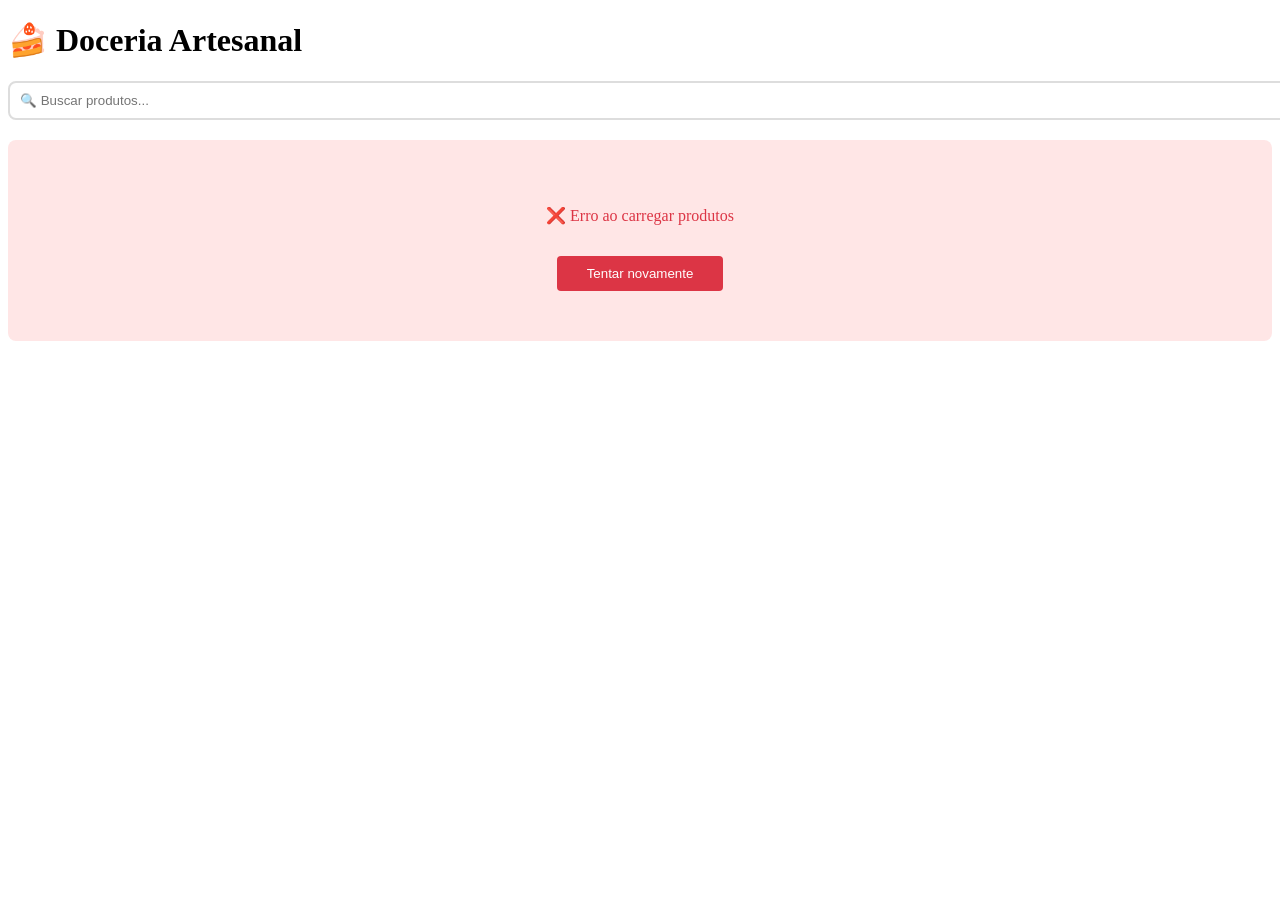
<file: index.html>
<!DOCTYPE html>
<html lang="pt-BR">
<head>
    <meta charset="UTF-8">
    <meta name="viewport" content="width=device-width, initial-scale=1.0">
    <title>🍰 Doceria</title>
    <style>
        /* Estilos... */
        .product-grid {
            display: grid;
            grid-template-columns: repeat(auto-fill, minmax(250px, 1fr));
            gap: 20px;
        }
        .product-card {
            background: white;
            border-radius: 8px;
            padding: 15px;
            box-shadow: 0 2px 10px rgba(0,0,0,0.1);
        }
        .loading {
            text-align: center;
            padding: 50px;
            color: #666;
        }
    </style>
</head>
<body>
    <div class="container">
        <h1>🍰 Doceria Artesanal</h1>
        
        <!-- Input de busca com debounce -->
        <input 
            type="text" 
            id="searchInput" 
            placeholder="🔍 Buscar produtos..."
            style="width: 100%; padding: 10px; margin-bottom: 20px; border: 2px solid #ddd; border-radius: 8px;"
        />
        
        <div id="productList" class="product-grid">
            <div class="loading">Carregando produtos...</div>
        </div>
    </div>

    <script>
        // ========================================
        // CONFIGURAÇÃO
        // ========================================
        const API_URL = 'http://10.124.75.1:8080/api/v1';
        let produtosCache = []; // Cache dos produtos
        let timeoutBusca = null; // Para debounce
        let estaCarregando = false;

        // ========================================
        // FUNÇÃO PRINCIPAL - BUSCAR PRODUTOS
        // ========================================
        async function buscarProdutos(termo = '') {
            // Evita múltiplas requisições ao mesmo tempo
            if (estaCarregando) return;
            
            estaCarregando = true;
            mostrarLoading();
            
            try {
                // Monta a URL com o termo de busca
                let url = `${API_URL}/produtos`;
                if (termo) {
                    url += `/busca?termo=${encodeURIComponent(termo)}`;
                }
                
                const resposta = await fetch(url);
                
                if (!resposta.ok) {
                    throw new Error(`HTTP ${resposta.status}`);
                }
                
                const produtos = await resposta.json();
                
                // Guarda em cache
                produtosCache = produtos;
                
                // Renderiza
                renderizarProdutos(produtos);
                
            } catch (erro) {
                console.error('❌ Erro:', erro);
                mostrarErro();
            } finally {
                estaCarregando = false;
            }
        }

        // ========================================
        // RENDERIZAR PRODUTOS (SEM PISCAR)
        // ========================================
        function renderizarProdutos(produtos) {
            const container = document.getElementById('productList');
            
            // Se não tem produtos
            if (!produtos || produtos.length === 0) {
                container.innerHTML = `
                    <div class="empty" style="grid-column: 1/-1; text-align: center; padding: 50px;">
                        <p>😕 Nenhum produto encontrado</p>
                    </div>
                `;
                return;
            }
            
            // USANDO DOCUMENT FRAGMENT - NÃO PISCA!
            const fragment = document.createDocumentFragment();
            
            produtos.forEach(produto => {
                const card = document.createElement('div');
                card.className = 'product-card';
                
                const precoFinal = produto.precoPromocional || produto.preco;
                
                card.innerHTML = `
                    <h3>${produto.nome}</h3>
                    <div style="color: #666; font-size: 0.9rem;">
                        ${produto.categoria?.icone || '📦'} ${produto.categoria?.nome || ''}
                    </div>
                    <div style="font-size: 1.3rem; font-weight: bold; color: #8B4513; margin: 10px 0;">
                        R$ ${precoFinal.toFixed(2)}
                    </div>
                    <div style="color: #666; font-size: 0.9rem;">
                        ${produto.descricao ? produto.descricao.substring(0, 80) + '...' : ''}
                    </div>
                `;
                
                fragment.appendChild(card);
            });
            
            // Substitui o conteúdo de uma vez só
            container.innerHTML = '';
            container.appendChild(fragment);
        }

        // ========================================
        // FUNÇÕES DE UI
        // ========================================
        function mostrarLoading() {
            const container = document.getElementById('productList');
            // Só mostra loading se não tiver produtos
            if (produtosCache.length === 0) {
                container.innerHTML = `<div class="loading">⏳ Carregando produtos...</div>`;
            }
        }

        function mostrarErro() {
            const container = document.getElementById('productList');
            container.innerHTML = `
                <div class="error" style="grid-column: 1/-1; text-align: center; padding: 50px; color: #dc3545; background: #ffe6e6; border-radius: 8px;">
                    <p>❌ Erro ao carregar produtos</p>
                    <button onclick="buscarProdutos()" style="margin-top: 15px; padding: 10px 30px; background: #dc3545; color: white; border: none; border-radius: 4px; cursor: pointer;">
                        Tentar novamente
                    </button>
                </div>
            `;
        }

        // ========================================
        // BUSCA COM DEBOUNCE (NÃO PISCA)
        // ========================================
        function setupBusca() {
            const input = document.getElementById('searchInput');
            
            input.addEventListener('input', function() {
                // Cancela a busca anterior
                if (timeoutBusca) {
                    clearTimeout(timeoutBusca);
                }
                
                const termo = this.value.trim();
                
                // Se estiver vazio, mostra todos
                if (termo === '') {
                    renderizarProdutos(produtosCache);
                    return;
                }
                
                // Só busca depois de 500ms sem digitar
                timeoutBusca = setTimeout(() => {
                    buscarProdutos(termo);
                }, 500);
            });
        }

        // ========================================
        // INICIALIZAÇÃO
        // ========================================
        function init() {
            // Carrega os produtos
            buscarProdutos();
            
            // Configura a busca
            setupBusca();
            
            console.log('✅ Aplicação iniciada - SEM PISCAMENTO!');
        }

        // Aguarda o DOM carregar
        if (document.readyState === 'loading') {
            document.addEventListener('DOMContentLoaded', init);
        } else {
            init();
        }
    </script>
</body>
</html>
</file>
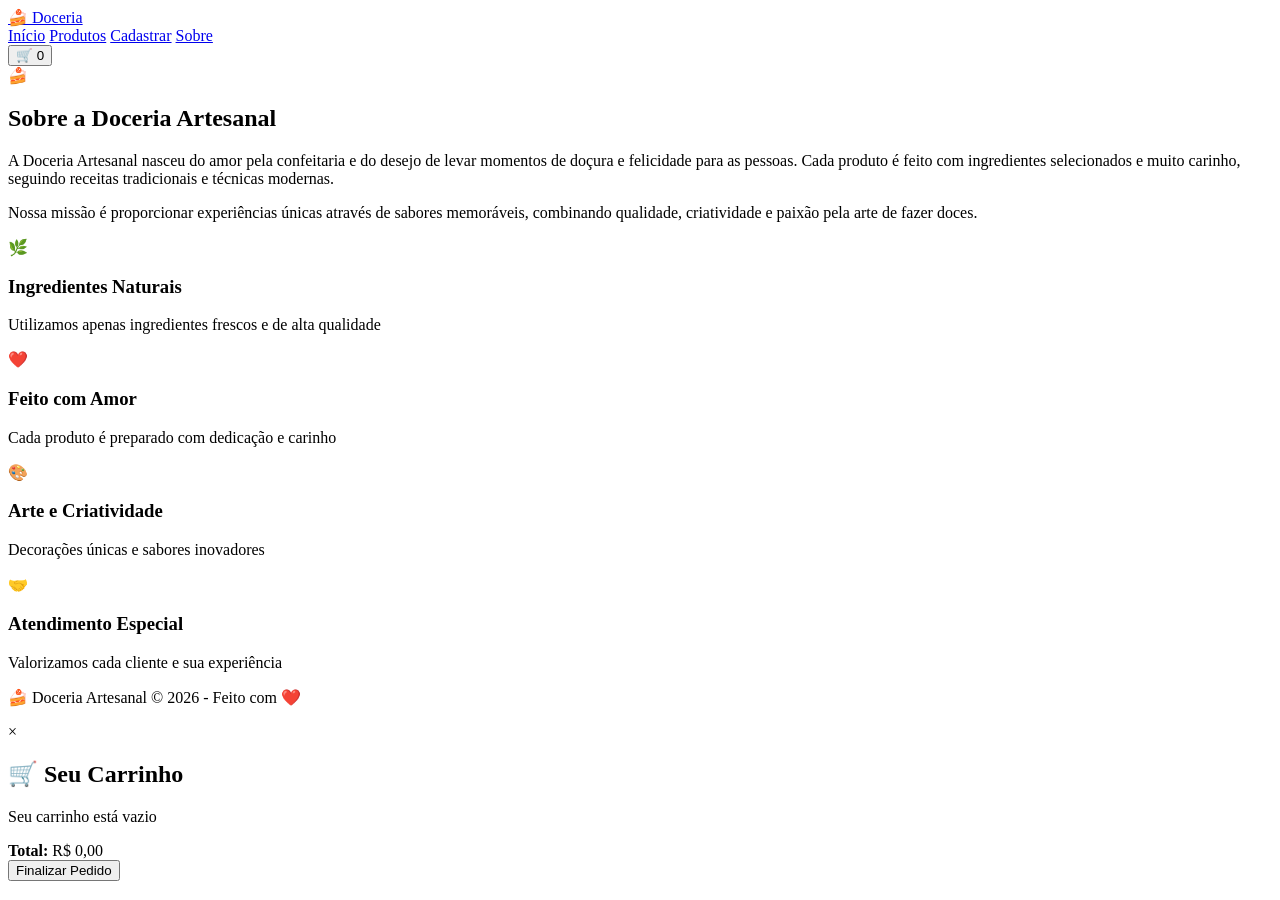
<file: about.html>
<!DOCTYPE html>
<html lang="pt-BR">
<head>
    <meta charset="UTF-8" />
    <meta name="viewport" content="width=device-width, initial-scale=1.0" />
    <title>🍰 Sobre - Doceria Artesanal</title>
    <link rel="stylesheet" href="css/style.css" />
</head>
<body>
    <!-- HEADER -->
    <header class="header">
        <div class="container">
            <div class="header-content">
                <div class="logo">
                    <a href="/">🍰 Doceria</a>
                </div>
                <nav class="nav">
                    <a href="/">Início</a>
                    <a href="/produtos.html">Produtos</a>
                    <a href="/cadastro.html">Cadastrar</a>
                    <a href="/about.html" class="active">Sobre</a>
                </nav>
                <div class="header-actions">
                    <button id="cartBtn" class="cart-btn">
                        🛒 <span id="cartCount">0</span>
                    </button>
                </div>
            </div>
        </div>
    </header>

    <!-- SOBRE -->
    <section class="about-section">
        <div class="container">
            <div class="about-content">
                <span class="emoji-big">🍰</span>
                <h1>Sobre a Doceria Artesanal</h1>
                <p>
                    A Doceria Artesanal nasceu do amor pela confeitaria e do desejo de levar 
                    momentos de doçura e felicidade para as pessoas. Cada produto é feito com 
                    ingredientes selecionados e muito carinho, seguindo receitas tradicionais 
                    e técnicas modernas.
                </p>
                <p>
                    Nossa missão é proporcionar experiências únicas através de sabores 
                    memoráveis, combinando qualidade, criatividade e paixão pela arte de 
                    fazer doces.
                </p>

                <div class="values-grid">
                    <div class="value-card">
                        <span class="icon">🌿</span>
                        <h3>Ingredientes Naturais</h3>
                        <p>Utilizamos apenas ingredientes frescos e de alta qualidade</p>
                    </div>
                    <div class="value-card">
                        <span class="icon">❤️</span>
                        <h3>Feito com Amor</h3>
                        <p>Cada produto é preparado com dedicação e carinho</p>
                    </div>
                    <div class="value-card">
                        <span class="icon">🎨</span>
                        <h3>Arte e Criatividade</h3>
                        <p>Decorações únicas e sabores inovadores</p>
                    </div>
                    <div class="value-card">
                        <span class="icon">🤝</span>
                        <h3>Atendimento Especial</h3>
                        <p>Valorizamos cada cliente e sua experiência</p>
                    </div>
                </div>
            </div>
        </div>
    </section>

    <!-- FOOTER -->
    <footer class="footer">
        <div class="container">
            <p>🍰 Doceria Artesanal &copy; 2026 - Feito com ❤️</p>
        </div>
    </footer>

    <!-- MODAL CARRINHO -->
    <div id="cartModal" class="modal">
        <div class="modal-content">
            <span class="modal-close">&times;</span>
            <h2>🛒 Seu Carrinho</h2>
            <div id="cartItems" class="cart-items">
                <p class="empty-cart">Seu carrinho está vazio</p>
            </div>
            <div class="cart-total">
                <strong>Total:</strong> <span id="cartTotal">R$ 0,00</span>
            </div>
            <button id="checkoutBtn" class="btn-primary">Finalizar Pedido</button>
        </div>
    </div>

    <script src="js/utils/formatters.js"></script>
    <script src="js/api.js"></script>
    <script src="js/app.js"></script>
</body>
</html>
</file>
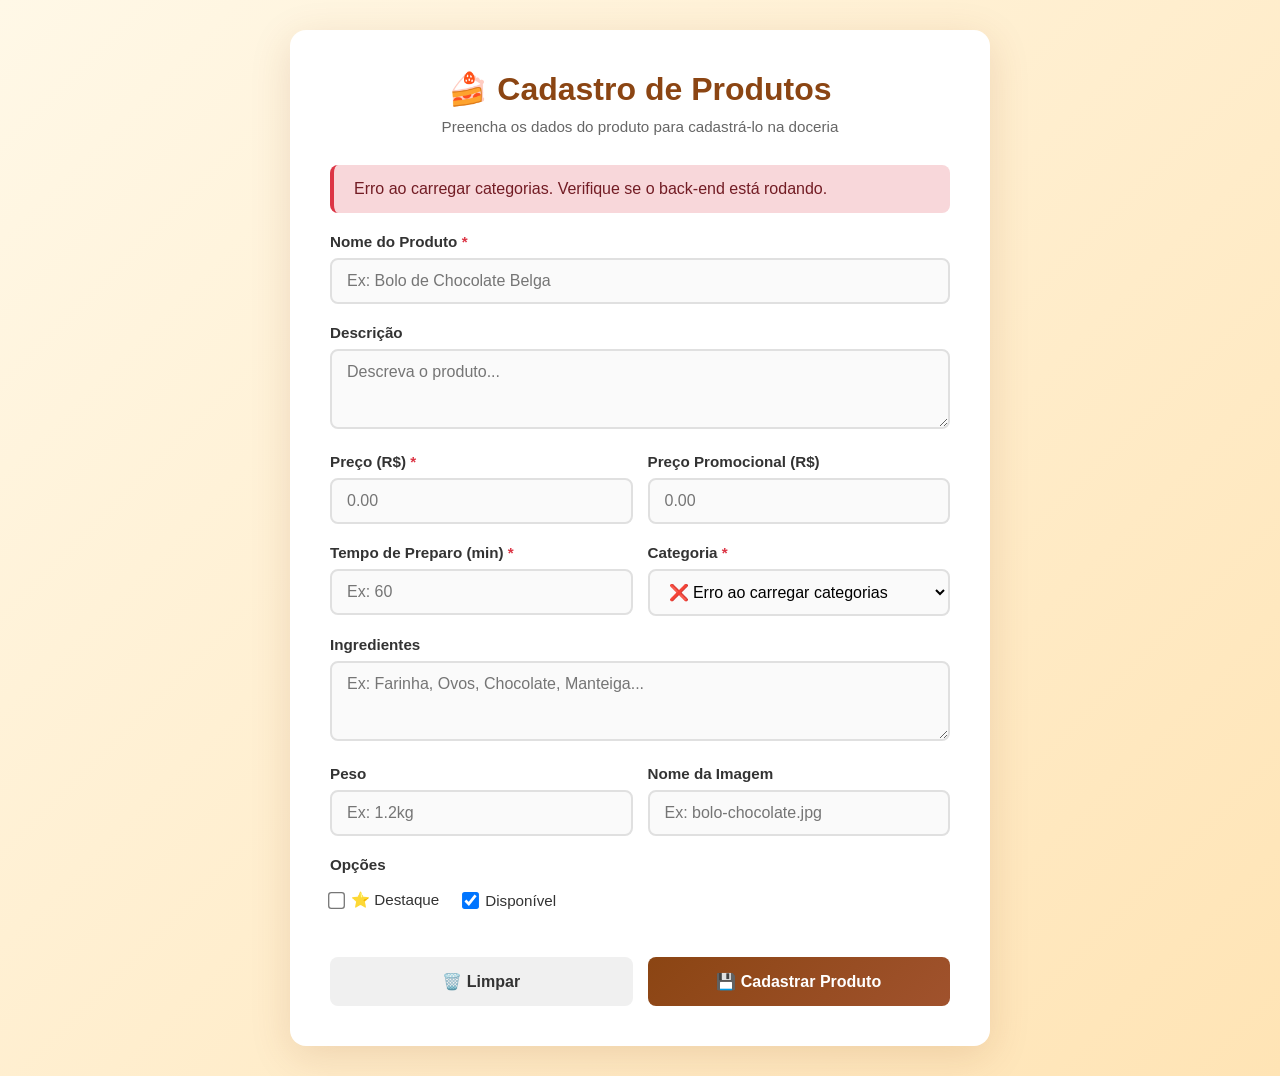
<file: produtoFormulario.html>
<!DOCTYPE html>
<html lang="pt-BR">
<head>
    <meta charset="UTF-8">
    <meta name="viewport" content="width=device-width, initial-scale=1.0">
    <title>🍰 Cadastro de Produtos - Doceria</title>
    <style>
        * {
            margin: 0;
            padding: 0;
            box-sizing: border-box;
        }

        body {
            font-family: 'Segoe UI', Tahoma, sans-serif;
            background: linear-gradient(135deg, #FFF8E7, #FFE4B5);
            min-height: 100vh;
            padding: 30px 20px;
        }

        .container {
            max-width: 700px;
            margin: 0 auto;
            background: white;
            border-radius: 16px;
            padding: 40px;
            box-shadow: 0 10px 40px rgba(139, 69, 19, 0.15);
        }

        h1 {
            color: #8B4513;
            text-align: center;
            margin-bottom: 10px;
            font-size: 2rem;
        }

        .subtitle {
            text-align: center;
            color: #666;
            margin-bottom: 30px;
            font-size: 0.95rem;
        }

        /* ========================================
           FORMULÁRIO
           ======================================== */
        .form-group {
            margin-bottom: 20px;
        }

        label {
            display: block;
            color: #333;
            font-weight: 600;
            margin-bottom: 8px;
            font-size: 0.95rem;
        }

        label .required {
            color: #dc3545;
        }

        input,
        textarea,
        select {
            width: 100%;
            padding: 12px 15px;
            border: 2px solid #e0e0e0;
            border-radius: 8px;
            font-size: 1rem;
            font-family: inherit;
            transition: all 0.3s;
            background: #fafafa;
        }

        input:focus,
        textarea:focus,
        select:focus {
            outline: none;
            border-color: #8B4513;
            background: white;
            box-shadow: 0 0 0 3px rgba(139, 69, 19, 0.1);
        }

        textarea {
            resize: vertical;
            min-height: 80px;
        }

        /* Linha dupla para inputs menores */
        .form-row {
            display: grid;
            grid-template-columns: 1fr 1fr;
            gap: 15px;
        }

        /* Checkboxes */
        .checkbox-group {
            display: flex;
            gap: 25px;
            padding: 10px 0;
        }

        .checkbox-item {
            display: flex;
            align-items: center;
            gap: 8px;
            cursor: pointer;
        }

        .checkbox-item input[type="checkbox"] {
            width: auto;
            cursor: pointer;
            transform: scale(1.3);
        }

        .checkbox-item span {
            color: #333;
            font-weight: 500;
        }

        /* ========================================
           BOTÕES
           ======================================== */
        .btn-group {
            display: flex;
            gap: 15px;
            margin-top: 30px;
        }

        button {
            flex: 1;
            padding: 15px;
            border: none;
            border-radius: 8px;
            font-size: 1rem;
            font-weight: bold;
            cursor: pointer;
            transition: all 0.3s;
        }

        .btn-primary {
            background: linear-gradient(135deg, #8B4513, #A0522D);
            color: white;
        }

        .btn-primary:hover:not(:disabled) {
            transform: translateY(-2px);
            box-shadow: 0 6px 20px rgba(139, 69, 19, 0.3);
        }

        .btn-primary:disabled {
            opacity: 0.6;
            cursor: not-allowed;
        }

        .btn-secondary {
            background: #f0f0f0;
            color: #333;
        }

        .btn-secondary:hover {
            background: #e0e0e0;
        }

        /* ========================================
           MENSAGENS
           ======================================== */
        .mensagem {
            padding: 15px 20px;
            border-radius: 8px;
            margin-bottom: 20px;
            display: none;
            font-weight: 500;
            animation: slideDown 0.3s ease;
        }

        @keyframes slideDown {
            from {
                opacity: 0;
                transform: translateY(-10px);
            }
            to {
                opacity: 1;
                transform: translateY(0);
            }
        }

        .mensagem.sucesso {
            background: #d4edda;
            color: #155724;
            border-left: 4px solid #28a745;
            display: block;
        }

        .mensagem.erro {
            background: #f8d7da;
            color: #721c24;
            border-left: 4px solid #dc3545;
            display: block;
        }

        .mensagem.info {
            background: #d1ecf1;
            color: #0c5460;
            border-left: 4px solid #17a2b8;
            display: block;
        }

        /* ========================================
           LOADING
           ======================================== */
        .spinner {
            display: inline-block;
            width: 16px;
            height: 16px;
            border: 3px solid rgba(255, 255, 255, 0.3);
            border-top-color: white;
            border-radius: 50%;
            animation: spin 0.8s linear infinite;
            margin-right: 8px;
            vertical-align: middle;
        }

        @keyframes spin {
            to { transform: rotate(360deg); }
        }

        /* ========================================
           RESPONSIVO
           ======================================== */
        @media (max-width: 600px) {
            .container {
                padding: 25px 20px;
            }

            h1 {
                font-size: 1.5rem;
            }

            .form-row {
                grid-template-columns: 1fr;
            }

            .btn-group {
                flex-direction: column;
            }
        }
    </style>
</head>
<body>
    <div class="container">
        <h1>🍰 Cadastro de Produtos</h1>
        <p class="subtitle">Preencha os dados do produto para cadastrá-lo na doceria</p>

        <!-- Área de mensagens -->
        <div id="mensagem" class="mensagem"></div>

        <!-- Formulário -->
        <form id="formProduto">
            
            <!-- NOME -->
            <div class="form-group">
                <label for="nome">
                    Nome do Produto <span class="required">*</span>
                </label>
                <input 
                    type="text" 
                    id="nome" 
                    name="nome"
                    placeholder="Ex: Bolo de Chocolate Belga"
                    required
                    maxlength="200"
                />
            </div>

            <!-- DESCRIÇÃO -->
            <div class="form-group">
                <label for="descricao">Descrição</label>
                <textarea 
                    id="descricao" 
                    name="descricao"
                    placeholder="Descreva o produto..."
                    maxlength="1000"
                ></textarea>
            </div>

            <!-- PREÇO E PREÇO PROMOCIONAL -->
            <div class="form-row">
                <div class="form-group">
                    <label for="preco">
                        Preço (R$) <span class="required">*</span>
                    </label>
                    <input 
                        type="number" 
                        id="preco" 
                        name="preco"
                        placeholder="0.00"
                        step="0.01"
                        min="0.01"
                        required
                    />
                </div>

                <div class="form-group">
                    <label for="precoPromocional">Preço Promocional (R$)</label>
                    <input 
                        type="number" 
                        id="precoPromocional" 
                        name="precoPromocional"
                        placeholder="0.00"
                        step="0.01"
                        min="0"
                    />
                </div>
            </div>

            <!-- TEMPO DE PREPARO E CATEGORIA -->
            <div class="form-row">
                <div class="form-group">
                    <label for="tempoPreparo">
                        Tempo de Preparo (min) <span class="required">*</span>
                    </label>
                    <input 
                        type="number" 
                        id="tempoPreparo" 
                        name="tempoPreparo"
                        placeholder="Ex: 60"
                        min="1"
                        required
                    />
                </div>

                <div class="form-group">
                    <label for="categoriaId">
                        Categoria <span class="required">*</span>
                    </label>
                    <select id="categoriaId" name="categoriaId" required>
                        <option value="">Carregando categorias...</option>
                    </select>
                </div>
            </div>

            <!-- INGREDIENTES -->
            <div class="form-group">
                <label for="ingredientes">Ingredientes</label>
                <textarea 
                    id="ingredientes" 
                    name="ingredientes"
                    placeholder="Ex: Farinha, Ovos, Chocolate, Manteiga..."
                    maxlength="1000"
                ></textarea>
            </div>

            <!-- PESO E IMAGEM -->
            <div class="form-row">
                <div class="form-group">
                    <label for="peso">Peso</label>
                    <input 
                        type="text" 
                        id="peso" 
                        name="peso"
                        placeholder="Ex: 1.2kg"
                        maxlength="50"
                    />
                </div>

                <div class="form-group">
                    <label for="imagem">Nome da Imagem</label>
                    <input 
                        type="text" 
                        id="imagem" 
                        name="imagem"
                        placeholder="Ex: bolo-chocolate.jpg"
                        maxlength="255"
                    />
                </div>
            </div>

            <!-- CHECKBOXES -->
            <div class="form-group">
                <label>Opções</label>
                <div class="checkbox-group">
                    <label class="checkbox-item">
                        <input type="checkbox" id="destaque" name="destaque" />
                        <span>⭐ Destaque</span>
                    </label>

                    <label class="checkbox-item">
                        <input type="checkbox" id="disponivel" name="disponivel" checked />
                        <span> Disponível</span>
                    </label>
                </div>
            </div>

            <!-- BOTÕES -->
            <div class="btn-group">
                <button type="button" class="btn-secondary" onclick="limparFormulario()">
                    🗑️ Limpar
                </button>
                <button type="submit" class="btn-primary" id="btnEnviar">
                    💾 Cadastrar Produto
                </button>
            </div>
        </form>
    </div>

    <script>
        // ========================================
        // CONFIGURAÇÃO
        // ========================================
        const API_URL = 'http://10.124.75.1:8080/api/v1';

        // ========================================
        // ELEMENTOS DO DOM
        // ========================================
        const form = document.getElementById('formProduto');
        const mensagem = document.getElementById('mensagem');
        const btnEnviar = document.getElementById('btnEnviar');
        const selectCategoria = document.getElementById('categoriaId');

        // ========================================
        // MOSTRAR MENSAGEM
        // ========================================
        function mostrarMensagem(texto, tipo = 'sucesso') {
            mensagem.textContent = texto;
            mensagem.className = `mensagem ${tipo}`;

            // Esconde automaticamente após 5 segundos (exceto erro)
            if (tipo !== 'erro') {
                setTimeout(() => {
                    mensagem.className = 'mensagem';
                }, 5000);
            }
        }

        // ========================================
        // CARREGAR CATEGORIAS NO SELECT
        // ========================================
        async function carregarCategorias() {
            try {
                const resposta = await fetch(`${API_URL}/categorias/ativas`);

                if (!resposta.ok) {
                    throw new Error(`HTTP ${resposta.status}`);
                }

                const categorias = await resposta.json();

                // Limpa o select
                selectCategoria.innerHTML = '<option value="">Selecione uma categoria</option>';

                // Adiciona as categorias
                categorias.forEach(cat => {
                    const option = document.createElement('option');
                    option.value = cat.id;
                    option.textContent = `${cat.icone || '📦'} ${cat.nome}`;
                    selectCategoria.appendChild(option);
                });

                console.log(`✅ ${categorias.length} categorias carregadas`);

            } catch (erro) {
                console.error('❌ Erro ao carregar categorias:', erro);
                selectCategoria.innerHTML = '<option value="">❌ Erro ao carregar categorias</option>';
                mostrarMensagem('Erro ao carregar categorias. Verifique se o back-end está rodando.', 'erro');
            }
        }

        // ========================================
        // ENVIAR FORMULÁRIO (POST)
        // ========================================
        form.addEventListener('submit', async (evento) => {
            evento.preventDefault(); // Não recarrega a página

            // Desabilita o botão
            btnEnviar.disabled = true;
            btnEnviar.innerHTML = '<span class="spinner"></span> Cadastrando...';

            try {
                // ========================================
                // MONTA O OBJETO COM OS DADOS
                // ========================================
                const dados = {
                    nome: document.getElementById('nome').value.trim(),
                    descricao: document.getElementById('descricao').value.trim() || null,
                    preco: parseFloat(document.getElementById('preco').value),
                    precoPromocional: document.getElementById('precoPromocional').value 
                        ? parseFloat(document.getElementById('precoPromocional').value) 
                        : null,
                    tempoPreparo: parseInt(document.getElementById('tempoPreparo').value),
                    categoriaId: parseInt(document.getElementById('categoriaId').value),
                    ingredientes: document.getElementById('ingredientes').value.trim() || null,
                    peso: document.getElementById('peso').value.trim() || null,
                    imagem: document.getElementById('imagem').value.trim() || null,
                    destaque: document.getElementById('destaque').checked,
                    disponivel: document.getElementById('disponivel').checked
                };

                // ========================================
                // VALIDAÇÕES
                // ========================================
                if (!dados.nome) {
                    throw new Error('O nome do produto é obrigatório');
                }

                if (!dados.preco || dados.preco <= 0) {
                    throw new Error('O preço deve ser maior que zero');
                }

                if (!dados.tempoPreparo || dados.tempoPreparo <= 0) {
                    throw new Error('O tempo de preparo deve ser maior que zero');
                }

                if (!dados.categoriaId) {
                    throw new Error('Selecione uma categoria');
                }

                if (dados.precoPromocional && dados.precoPromocional >= dados.preco) {
                    throw new Error('O preço promocional deve ser menor que o preço normal');
                }

                console.log('📤 Enviando dados:', dados);

                // ========================================
                // FAZ O POST PARA A API
                // ========================================
                const resposta = await fetch(`${API_URL}/produtos`, {
                    method: 'POST',
                    headers: {
                        'Content-Type': 'application/json'
                    },
                    body: JSON.stringify(dados)
                });

                // ========================================
                // TRATA A RESPOSTA
                // ========================================
                if (!resposta.ok) {
                    // Tenta pegar a mensagem de erro do back-end
                    let mensagemErro = `Erro HTTP ${resposta.status}`;
                    
                    try {
                        const erroData = await resposta.json();
                        if (erroData.message) {
                            mensagemErro = erroData.message;
                        } else if (erroData.errors) {
                            mensagemErro = Object.values(erroData.errors).join(', ');
                        }
                    } catch (e) {
                        // Ignora se não conseguir ler o JSON
                    }
                    
                    throw new Error(mensagemErro);
                }

                const produtoCriado = await resposta.json();
                console.log('✅ Produto criado:', produtoCriado);

                // ========================================
                // SUCESSO!
                // ========================================
                mostrarMensagem(
                    `✅ Produto "${produtoCriado.nome}" cadastrado com sucesso! (ID: ${produtoCriado.id})`,
                    'sucesso'
                );

                // Limpa o formulário (mantém disponível marcado)
                limparFormulario();

            } catch (erro) {
                console.error('❌ Erro:', erro);
                mostrarMensagem(`❌ ${erro.message}`, 'erro');
            } finally {
                // Reabilita o botão
                btnEnviar.disabled = false;
                btnEnviar.innerHTML = '💾 Cadastrar Produto';
            }
        });

        // ========================================
        // LIMPAR FORMULÁRIO
        // ========================================
        function limparFormulario() {
            form.reset();
            
            // Mantém "disponível" marcado por padrão
            document.getElementById('disponivel').checked = true;
            document.getElementById('destaque').checked = false;
            
            // Foca no primeiro campo
            document.getElementById('nome').focus();
        }

        // ========================================
        // INICIALIZAÇÃO
        // ========================================
        document.addEventListener('DOMContentLoaded', () => {
            console.log('🍰 Cadastro de Produtos iniciado');
            carregarCategorias();
        });
    </script>
</body>
</html>
</file>
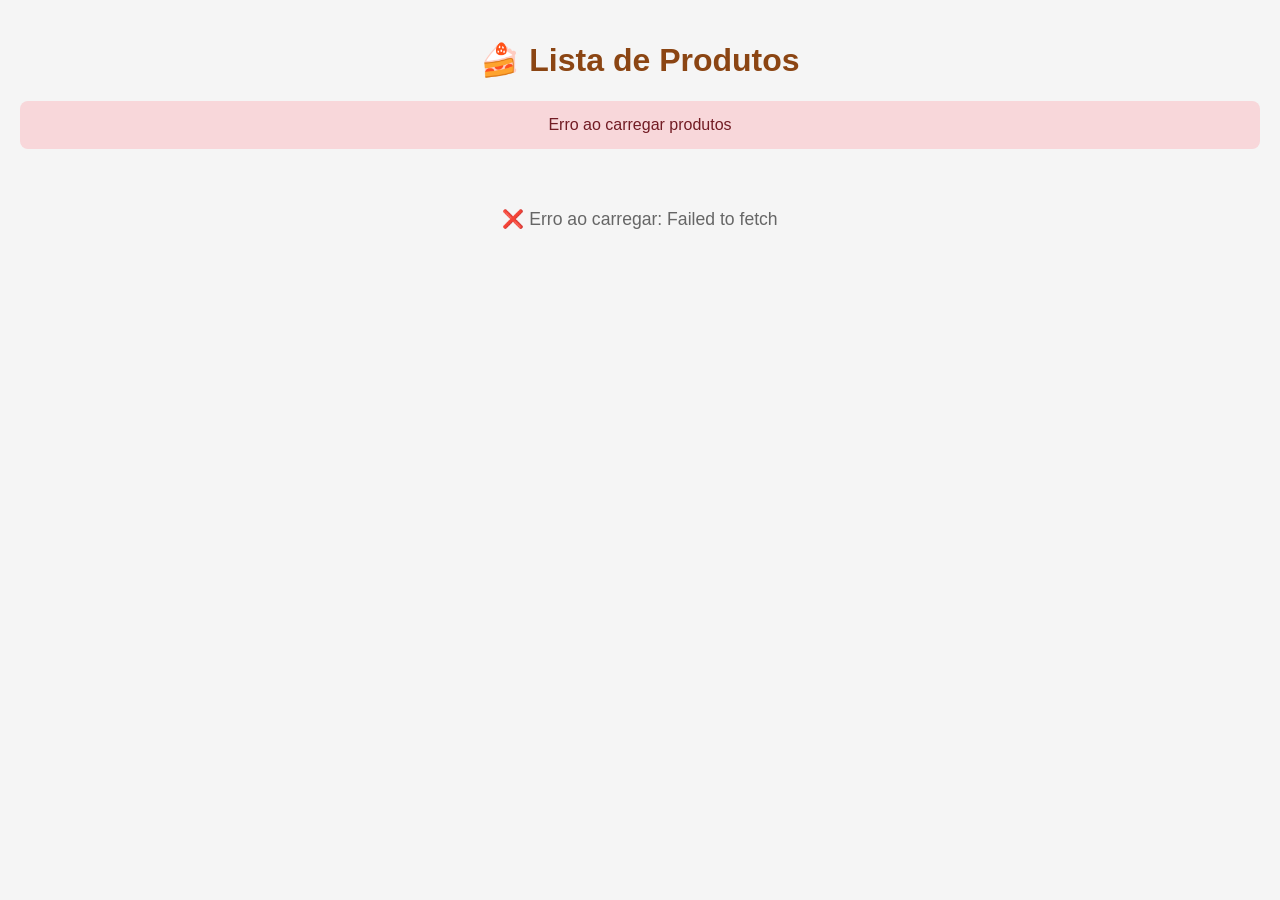
<file: TabFor.html>
<!DOCTYPE html>
<html lang="pt-BR">
<head>
    <meta charset="UTF-8">
    <meta name="viewport" content="width=device-width, initial-scale=1.0">
    <title>🍰 Produtos - Doceria</title>
    <style>
        body {
            font-family: Arial, sans-serif;
            background: #f5f5f5;
            padding: 20px;
            margin: 0;
        }

        h1 {
            color: #8B4513;
            text-align: center;
        }

        /* ========================================
           TABELA
           ======================================== */
        table {
            width: 100%;
            max-width: 1400px;
            margin: 20px auto;
            border-collapse: collapse;
            background: white;
            box-shadow: 0 2px 10px rgba(0,0,0,0.1);
            border-radius: 8px;
            overflow: hidden;
        }

        th {
            background: #8B4513;
            color: white;
            padding: 12px 10px;
            text-align: left;
            font-size: 0.9rem;
        }

        td {
            padding: 10px;
            border-bottom: 1px solid #eee;
            font-size: 0.9rem;
            vertical-align: top;
        }

        tr:hover {
            background: #fafafa;
        }

        .btn {
            padding: 6px 12px;
            border: none;
            border-radius: 4px;
            cursor: pointer;
            font-size: 0.85rem;
            font-weight: bold;
        }

        .btn-editar {
            background: #ffc107;
            color: #333;
        }

        .btn-apagar {
            background: #dc3545;
            color: white;
            margin-left: 5px;
        }

        .badge {
            display: inline-block;
            padding: 3px 8px;
            border-radius: 12px;
            font-size: 0.75rem;
            font-weight: bold;
        }

        .badge-sim {
            background: #d4edda;
            color: #155724;
        }

        .badge-nao {
            background: #f8d7da;
            color: #721c24;
        }

        /* ========================================
           MENSAGENS
           ======================================== */
        .mensagem {
            max-width: 1400px;
            margin: 20px auto;
            padding: 15px;
            border-radius: 8px;
            text-align: center;
            display: none;
        }

        .mensagem.sucesso {
            background: #d4edda;
            color: #155724;
            display: block;
        }

        .mensagem.erro {
            background: #f8d7da;
            color: #721c24;
            display: block;
        }

        /* ========================================
           MODAL
           ======================================== */
        .modal {
            display: none;
            position: fixed;
            top: 0;
            left: 0;
            width: 100%;
            height: 100%;
            background: rgba(0, 0, 0, 0.5);
            z-index: 1000;
            justify-content: center;
            align-items: center;
            padding: 20px;
        }

        .modal.aberto {
            display: flex;
        }

        .modal-conteudo {
            background: white;
            border-radius: 12px;
            padding: 30px;
            width: 100%;
            max-width: 600px;
            max-height: 90vh;
            overflow-y: auto;
            box-shadow: 0 10px 40px rgba(0,0,0,0.3);
        }

        .modal-titulo {
            color: #8B4513;
            margin-bottom: 20px;
            font-size: 1.5rem;
            display: flex;
            justify-content: space-between;
            align-items: center;
        }

        .btn-fechar {
            background: none;
            border: none;
            font-size: 1.8rem;
            cursor: pointer;
            color: #999;
            padding: 0;
            line-height: 1;
        }

        .btn-fechar:hover {
            color: #dc3545;
        }

        /* ========================================
           FORMULÁRIO
           ======================================== */
        .form-group {
            margin-bottom: 15px;
        }

        .form-group label {
            display: block;
            color: #333;
            font-weight: 600;
            margin-bottom: 5px;
            font-size: 0.9rem;
        }

        .form-group input,
        .form-group textarea,
        .form-group select {
            width: 100%;
            padding: 10px;
            border: 2px solid #e0e0e0;
            border-radius: 6px;
            font-size: 0.95rem;
            font-family: inherit;
            box-sizing: border-box;
        }

        .form-group input:focus,
        .form-group textarea:focus,
        .form-group select:focus {
            outline: none;
            border-color: #8B4513;
        }

        .form-group textarea {
            resize: vertical;
            min-height: 70px;
        }

        .form-row {
            display: grid;
            grid-template-columns: 1fr 1fr;
            gap: 15px;
        }

        .checkbox-group {
            display: flex;
            gap: 20px;
            padding: 5px 0;
        }

        .checkbox-item {
            display: flex;
            align-items: center;
            gap: 8px;
            cursor: pointer;
        }

        .checkbox-item input {
            width: auto;
            transform: scale(1.2);
        }

        /* ========================================
           BOTÕES DO MODAL
           ======================================== */
        .modal-botoes {
            display: flex;
            gap: 10px;
            margin-top: 20px;
        }

        .modal-botoes button {
            flex: 1;
            padding: 12px;
            border: none;
            border-radius: 6px;
            font-size: 1rem;
            font-weight: bold;
            cursor: pointer;
        }

        .btn-salvar {
            background: #8B4513;
            color: white;
        }

        .btn-salvar:hover {
            background: #A0522D;
        }

        .btn-salvar:disabled {
            opacity: 0.6;
            cursor: not-allowed;
        }

        .btn-cancelar {
            background: #e0e0e0;
            color: #333;
        }

        .btn-cancelar:hover {
            background: #d0d0d0;
        }

        /* Loading */
        .loading {
            text-align: center;
            padding: 40px;
            color: #666;
            font-size: 1.1rem;
        }

        @media (max-width: 600px) {
            .form-row {
                grid-template-columns: 1fr;
            }
        }
    </style>
</head>
<body>

    <h1>🍰 Lista de Produtos</h1>

    <div id="mensagem" class="mensagem"></div>
    <div id="loading" class="loading">⏳ Carregando produtos...</div>

    <!-- TABELA -->
    <table id="tabelaProdutos" style="display: none;">
        <thead>
            <tr>
                <th>ID</th>
                <th>Nome</th>
                <th>Preço</th>
                <th>Tempo</th>
                <th>Categoria</th>
                <th>Destaque</th>
                <th>Disponível</th>
                <th>Ações</th>
            </tr>
        </thead>
        <tbody id="corpoTabela"></tbody>
    </table>

    <!-- ========================================
         MODAL DE EDIÇÃO
         ======================================== -->
    <div id="modalEdicao" class="modal">
        <div class="modal-conteudo">
            <div class="modal-titulo">
                <span>✏️ Editar Produto</span>
                <button class="btn-fechar" onclick="fecharModal()">&times;</button>
            </div>

            <form id="formEdicao" onsubmit="salvarEdicao(event)">
                <input type="hidden" id="editId" />

                <div class="form-group">
                    <label>Nome *</label>
                    <input type="text" id="editNome" required maxlength="200" />
                </div>

                <div class="form-group">
                    <label>Descrição</label>
                    <textarea id="editDescricao" maxlength="1000"></textarea>
                </div>

                <div class="form-row">
                    <div class="form-group">
                        <label>Preço (R$) *</label>
                        <input type="number" id="editPreco" step="0.01" min="0.01" required />
                    </div>

                    <div class="form-group">
                        <label>Preço Promocional (R$)</label>
                        <input type="number" id="editPrecoPromocional" step="0.01" min="0" />
                    </div>
                </div>

                <div class="form-row">
                    <div class="form-group">
                        <label>Tempo de Preparo (min) *</label>
                        <input type="number" id="editTempoPreparo" min="1" required />
                    </div>

                    <div class="form-group">
                        <label>Categoria *</label>
                        <select id="editCategoriaId" required>
                            <option value="">Selecione...</option>
                        </select>
                    </div>
                </div>

                <div class="form-group">
                    <label>Ingredientes</label>
                    <textarea id="editIngredientes" maxlength="1000"></textarea>
                </div>

                <div class="form-row">
                    <div class="form-group">
                        <label>Peso</label>
                        <input type="text" id="editPeso" maxlength="50" />
                    </div>

                    <div class="form-group">
                        <label>Imagem</label>
                        <input type="text" id="editImagem" maxlength="255" />
                    </div>
                </div>

                <div class="form-group">
                    <label>Opções</label>
                    <div class="checkbox-group">
                        <label class="checkbox-item">
                            <input type="checkbox" id="editDestaque" />
                            <span>⭐ Destaque</span>
                        </label>
                        <label class="checkbox-item">
                            <input type="checkbox" id="editDisponivel" />
                            <span>✅ Disponível</span>
                        </label>
                    </div>
                </div>

                <div class="modal-botoes">
                    <button type="button" class="btn-cancelar" onclick="fecharModal()">
                        Cancelar
                    </button>
                    <button type="submit" class="btn-salvar" id="btnSalvar">
                        💾 Salvar Alterações
                    </button>
                </div>
            </form>
        </div>
    </div>

    <script>
        // ========================================
        // CONFIGURAÇÃO
        // ========================================
        const API_URL = 'http://10.124.75.1:8080/api/v1';

        // ========================================
        // ELEMENTOS
        // ========================================
        const corpoTabela = document.getElementById('corpoTabela');
        const tabela = document.getElementById('tabelaProdutos');
        const loading = document.getElementById('loading');
        const mensagem = document.getElementById('mensagem');
        const modal = document.getElementById('modalEdicao');
        const btnSalvar = document.getElementById('btnSalvar');

        // Cache de categorias
        let categoriasCache = [];

        // ========================================
        // MENSAGENS
        // ========================================
        function mostrarMensagem(texto, tipo = 'sucesso') {
            mensagem.textContent = texto;
            mensagem.className = `mensagem ${tipo}`;
            setTimeout(() => {
                mensagem.className = 'mensagem';
            }, 4000);
        }

        // ========================================
        // FORMATAÇÃO
        // ========================================
        function formatarPreco(valor) {
            if (valor === null || valor === undefined) return '-';
            return `R$ ${valor.toFixed(2).replace('.', ',')}`;
        }

        // ========================================
        // CARREGAR PRODUTOS
        // ========================================
        async function carregarProdutos() {
            loading.style.display = 'block';
            tabela.style.display = 'none';

            try {
                const resposta = await fetch(`${API_URL}/produtos`);
                if (!resposta.ok) throw new Error(`HTTP ${resposta.status}`);

                const produtos = await resposta.json();

                let html = '';
                produtos.forEach(p => {
                    html += `
                        <tr data-id="${p.id}">
                            <td>${p.id}</td>
                            <td><strong>${p.nome}</strong></td>
                            <td>${formatarPreco(p.precoPromocional || p.preco)}</td>
                            <td>${p.tempoPreparo} min</td>
                            <td>${p.categoria ? p.categoria.icone + ' ' + p.categoria.nome : '-'}</td>
                            <td>
                                <span class="badge ${p.destaque ? 'badge-sim' : 'badge-nao'}">
                                    ${p.destaque ? 'Sim' : 'Não'}
                                </span>
                            </td>
                            <td>
                                <span class="badge ${p.disponivel ? 'badge-sim' : 'badge-nao'}">
                                    ${p.disponivel ? 'Sim' : 'Não'}
                                </span>
                            </td>
                            <td>
                                <button class="btn btn-editar" onclick="abrirEdicao(${p.id})">
                                    ✏️ Editar
                                </button>
                                <button class="btn btn-apagar" onclick="apagarProduto(${p.id}, '${p.nome.replace(/'/g, "\\'")}')">
                                    🗑️ Apagar
                                </button>
                            </td>
                        </tr>
                    `;
                });

                corpoTabela.innerHTML = html;
                tabela.style.display = 'table';
                loading.style.display = 'none';

            } catch (erro) {
                console.error('❌ Erro:', erro);
                loading.innerHTML = `❌ Erro ao carregar: ${erro.message}`;
                mostrarMensagem('Erro ao carregar produtos', 'erro');
            }
        }

        // ========================================
        // CARREGAR CATEGORIAS (para o select)
        // ========================================
        async function carregarCategorias() {
            try {
                const resposta = await fetch(`${API_URL}/categorias/ativas`);
                if (!resposta.ok) throw new Error(`HTTP ${resposta.status}`);

                categoriasCache = await resposta.json();

                const select = document.getElementById('editCategoriaId');
                select.innerHTML = '<option value="">Selecione...</option>';

                categoriasCache.forEach(cat => {
                    const option = document.createElement('option');
                    option.value = cat.id;
                    option.textContent = `${cat.icone || '📦'} ${cat.nome}`;
                    select.appendChild(option);
                });

            } catch (erro) {
                console.error('❌ Erro ao carregar categorias:', erro);
            }
        }

        // ========================================
        // ABRIR MODAL DE EDIÇÃO (COM DADOS DA LINHA)
        // ========================================
        async function abrirEdicao(id) {
            try {
                // Busca o produto específico da API
                const resposta = await fetch(`${API_URL}/produtos/${id}`);
                if (!resposta.ok) throw new Error(`HTTP ${resposta.status}`);

                const produto = await resposta.json();

                // Preenche o formulário com os dados
                document.getElementById('editId').value = produto.id;
                document.getElementById('editNome').value = produto.nome || '';
                document.getElementById('editDescricao').value = produto.descricao || '';
                document.getElementById('editPreco').value = produto.preco || '';
                document.getElementById('editPrecoPromocional').value = produto.precoPromocional || '';
                document.getElementById('editTempoPreparo').value = produto.tempoPreparo || '';
                document.getElementById('editCategoriaId').value = produto.categoria?.id || '';
                document.getElementById('editIngredientes').value = produto.ingredientes || '';
                document.getElementById('editPeso').value = produto.peso || '';
                document.getElementById('editImagem').value = produto.imagem || '';
                document.getElementById('editDestaque').checked = produto.destaque || false;
                document.getElementById('editDisponivel').checked = produto.disponivel || false;

                // Abre o modal
                modal.classList.add('aberto');
                document.getElementById('editNome').focus();

            } catch (erro) {
                console.error('❌ Erro:', erro);
                mostrarMensagem(`Erro ao carregar produto: ${erro.message}`, 'erro');
            }
        }

        // ========================================
        // FECHAR MODAL
        // ========================================
        function fecharModal() {
            modal.classList.remove('aberto');
            document.getElementById('formEdicao').reset();
        }

        // Fechar ao clicar fora do modal
        modal.addEventListener('click', (e) => {
            if (e.target === modal) fecharModal();
        });

        // Fechar com ESC
        document.addEventListener('keydown', (e) => {
            if (e.key === 'Escape' && modal.classList.contains('aberto')) {
                fecharModal();
            }
        });

        // ========================================
        // SALVAR EDIÇÃO (PUT)
        // ========================================
        async function salvarEdicao(evento) {
            evento.preventDefault();

            const id = document.getElementById('editId').value;

            // Monta o objeto
            const dados = {
                nome: document.getElementById('editNome').value.trim(),
                descricao: document.getElementById('editDescricao').value.trim() || null,
                preco: parseFloat(document.getElementById('editPreco').value),
                precoPromocional: document.getElementById('editPrecoPromocional').value 
                    ? parseFloat(document.getElementById('editPrecoPromocional').value) 
                    : null,
                tempoPreparo: parseInt(document.getElementById('editTempoPreparo').value),
                categoriaId: parseInt(document.getElementById('editCategoriaId').value),
                ingredientes: document.getElementById('editIngredientes').value.trim() || null,
                peso: document.getElementById('editPeso').value.trim() || null,
                imagem: document.getElementById('editImagem').value.trim() || null,
                destaque: document.getElementById('editDestaque').checked,
                disponivel: document.getElementById('editDisponivel').checked
            };

            // Validações simples
            if (dados.precoPromocional && dados.precoPromocional >= dados.preco) {
                mostrarMensagem('Preço promocional deve ser menor que o preço normal', 'erro');
                return;
            }

            // Desabilita botão
            btnSalvar.disabled = true;
            btnSalvar.textContent = '⏳ Salvando...';

            try {
                const resposta = await fetch(`${API_URL}/produtos/${id}`, {
                    method: 'PUT',
                    headers: { 'Content-Type': 'application/json' },
                    body: JSON.stringify(dados)
                });

                if (!resposta.ok) {
                    let msg = `HTTP ${resposta.status}`;
                    try {
                        const erro = await resposta.json();
                        if (erro.message) msg = erro.message;
                    } catch (e) {}
                    throw new Error(msg);
                }

                const atualizado = await resposta.json();
                mostrarMensagem(`✅ Produto "${atualizado.nome}" atualizado!`, 'sucesso');
                
                fecharModal();
                carregarProdutos();

            } catch (erro) {
                console.error('❌ Erro:', erro);
                mostrarMensagem(`Erro ao salvar: ${erro.message}`, 'erro');
            } finally {
                btnSalvar.disabled = false;
                btnSalvar.textContent = '💾 Salvar Alterações';
            }
        }

        // ========================================
        // APAGAR PRODUTO (DELETE)
        // ========================================
        async function apagarProduto(id, nome) {
            if (!confirm(`Apagar o produto "${nome}"?`)) return;

            try {
                const resposta = await fetch(`${API_URL}/produtos/${id}`, {
                    method: 'DELETE'
                });

                if (!resposta.ok) throw new Error(`HTTP ${resposta.status}`);

                mostrarMensagem(`✅ Produto "${nome}" apagado!`, 'sucesso');
                
                const linha = document.querySelector(`tr[data-id="${id}"]`);
                if (linha) linha.remove();

                if (corpoTabela.children.length === 0) carregarProdutos();

            } catch (erro) {
                console.error('❌ Erro:', erro);
                mostrarMensagem(`Erro ao apagar: ${erro.message}`, 'erro');
            }
        }

        // ========================================
        // INICIALIZAÇÃO
        // ========================================
        document.addEventListener('DOMContentLoaded', async () => {
            console.log('🍰 Iniciando...');
            await carregarCategorias(); // Carrega categorias primeiro
            await carregarProdutos();   // Depois os produtos
        });
    </script>

</body>
</html>
</file>
<file: css/style.css>
// ========================================
// CADASTRO DE PRODUTOS
// ========================================

const API_URL = 'http://localhost:8080/api/v1';

// ========================================
// CARREGAR CATEGORIAS
// ========================================

async function carregarCategorias() {
    try {
        const response = await fetch(`${API_URL}/categorias/ativas`);
        
        if (!response.ok) {
            throw new Error(`HTTP ${response.status}`);
        }
        
        const categorias = await response.json();
        
        const select = document.getElementById('categoriaId');
        select.innerHTML = '<option value="">Selecione uma categoria...</option>';
        
        categorias.forEach(categoria => {
            const option = document.createElement('option');
            option.value = categoria.id;
            option.textContent = `${categoria.icone || '📦'} ${categoria.nome}`;
            select.appendChild(option);
        });
        
        console.log('✅ Categorias carregadas:', categorias.length);
        
    } catch (erro) {
        console.error('❌ Erro ao carregar categorias:', erro);
        mostrarNotificacao('Erro ao carregar categorias. Verifique se o back-end está rodando.', 'error');
    }
}

// ========================================
// SALVAR PRODUTO
// ========================================

async function salvarProduto(dados) {
    try {
        const response = await fetch(`${API_URL}/produtos`, {
            method: 'POST',
            headers: {
                'Content-Type': 'application/json',
            },
            body: JSON.stringify(dados),
        });

        if (!response.ok) {
            const erro = await response.json();
            throw new Error(erro.message || `HTTP ${response.status}`);
        }

        return await response.json();
    } catch (erro) {
        console.error('❌ Erro ao salvar produto:', erro);
        throw erro;
    }
}

// ========================================
// MANIPULAR SUBMIT
// ========================================

document.getElementById('productForm').addEventListener('submit', async function(e) {
    e.preventDefault();

    const formData = new FormData(this);
    
    const produto = {
        nome: formData.get('nome').trim(),
        descricao: formData.get('descricao').trim(),
        preco: parseFloat(formData.get('preco')),
        precoPromocional: formData.get('precoPromocional') ? 
            parseFloat(formData.get('precoPromocional')) : null,
        tempoPreparo: parseInt(formData.get('tempoPreparo')),
        categoriaId: parseInt(formData.get('categoriaId')),
        ingredientes: formData.get('ingredientes').trim(),
        destaque: formData.get('destaque') === 'on',
        disponivel: formData.get('disponivel') === 'on',
        peso: formData.get('peso').trim(),
        imagem: formData.get('imagem').trim(),
    };

    // Validações
    if (!produto.nome) {
        mostrarNotificacao('⚠️ O nome do produto é obrigatório!', 'error');
        document.getElementById('nome').focus();
        return;
    }

    if (!produto.preco || produto.preco <= 0) {
        mostrarNotificacao('⚠️ O preço deve ser maior que zero!', 'error');
        document.getElementById('preco').focus();
        return;
    }

    if (!produto.tempoPreparo || produto.tempoPreparo < 1) {
        mostrarNotificacao('⚠️ O tempo de preparo deve ser maior que zero!', 'error');
        document.getElementById('tempoPreparo').focus();
        return;
    }

    if (!produto.categoriaId) {
        mostrarNotificacao('⚠️ Selecione uma categoria!', 'error');
        document.getElementById('categoriaId').focus();
        return;
    }

    if (produto.precoPromocional && produto.precoPromocional >= produto.preco) {
        mostrarNotificacao('⚠️ O preço promocional deve ser menor que o preço normal!', 'error');
        document.getElementById('precoPromocional').focus();
        return;
    }

    const btnSubmit = document.getElementById('submitBtn');
    btnSubmit.disabled = true;
    btnSubmit.innerHTML = '<span class="loading-spinner"></span> Salvando...';

    try {
        const produtoSalvo = await salvarProduto(produto);
        
        mostrarNotificacao(
            `✅ Produto "${produtoSalvo.nome}" cadastrado com sucesso! ID: ${produtoSalvo.id}`,
            'success'
        );
        
        limparFormulario();
        window.scrollTo({ top: 0, behavior: 'smooth' });
        
    } catch (erro) {
        mostrarNotificacao(
            `❌ Erro ao cadastrar produto: ${erro.message}`,
            'error'
        );
    } finally {
        btnSubmit.disabled = false;
        btnSubmit.innerHTML = '💾 Salvar Produto';
    }
});

// ========================================
// FUNÇÕES UTILITÁRIAS
// ========================================

function limparFormulario() {
    const form = document.getElementById('productForm');
    form.reset();
    
    const notification = document.getElementById('notification');
    notification.className = 'notification';
    notification.style.display = 'none';
    
    document.getElementById('nome').focus();
}

function mostrarNotificacao(mensagem, tipo = 'success') {
    const notification = document.getElementById('notification');
    notification.textContent = mensagem;
    notification.className = `notification show ${tipo}`;
    notification.style.display = 'block';
    
    if (tipo === 'success') {
        setTimeout(() => {
            notification.className = 'notification';
            notification.style.display = 'none';
        }, 5000);
    }
}

// ========================================
// EXPORTA FUNÇÕES PARA USO GLOBAL
// ========================================

window.limparFormulario = limparFormulario;
window.mostrarNotificacao = mostrarNotificacao;

// ========================================
// INICIALIZAÇÃO
// ========================================

async function init() {
    console.log('📝 Página de cadastro iniciada');
    await carregarCategorias();
    document.getElementById('nome').focus();
}

if (document.readyState === 'loading') {
    document.addEventListener('DOMContentLoaded', init);
} else {
    init();
}
</file>
